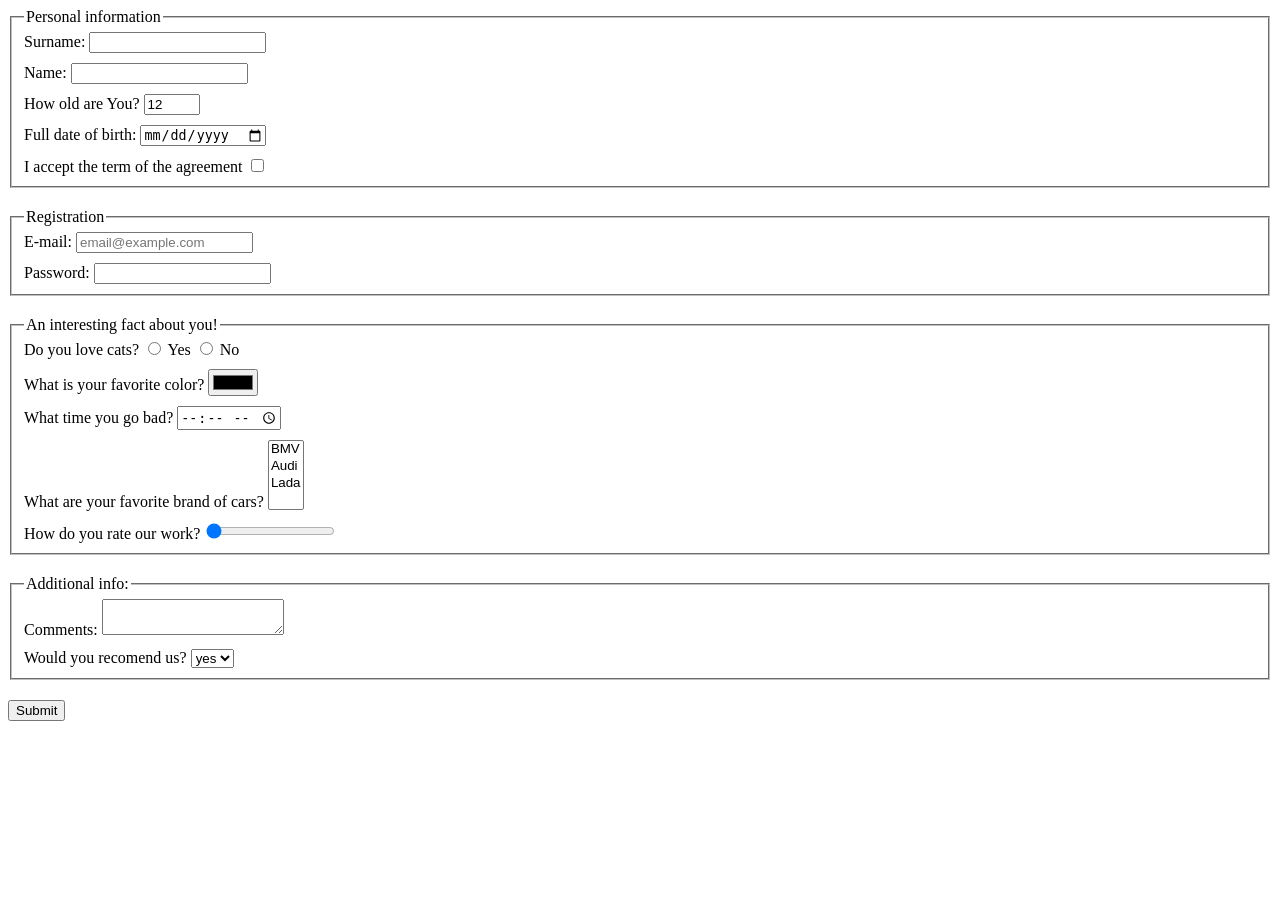
<file: index.html>
<!doctype html><html lang="en"><head><meta charset="UTF-8"><meta name="viewport" content="width=device-width, user-scalable=no, initial-scale=1.0, maximum-scale=1.0, minimum-scale=1.0"><meta http-equiv="X-UA-Compatible" content="ie=edge"><title>HTML Form</title><link rel="stylesheet" href="style.41548cfa.css"></head><body> <form action="https://mate-academy-form-lesson.herokuapp.com/create-application" method="post"> <fieldset class="block"> <legend>Personal information</legend> <label class="groups"> Surname: <input type="text" name="surname" required> </label> <label class="groups"> Name: <input type="text" name="Name" required> </label> <label class="groups"> How old are You? <input type="number" name="year" value="12" min="1" max="100" required> </label> <label class="groups"> Full date of birth: <input type="date" name="birthday" required> </label> <label class="groups"> <label>I accept the term of the agreement</label> <input type="checkbox" name="term" required> </label> </fieldset> <fieldset class="block"> <legend>Registration</legend> <label class="groups"> E-mail: <input type="email" name="email" placeholder="email@example.com" required> </label> <label class="groups"> Password: <input type="password" name="password" minlength="6" maxlength="12" required> </label> </fieldset> <fieldset class="block"> <legend>An interesting fact about you!</legend> <label class="groups"> Do you love cats? <label> <input type="radio" name="loveCat" value="yes"> Yes </label> <label> <input type="radio" name="loveCat" value="no"> No </label> </label> <label class="groups"> What is your favorite color? <input type="color" name="favoriteColor"> </label> <label class="groups"> What time you go bad? <input type="time" name="badTime"> </label> <label class="groups"> What are your favorite brand of cars? <select name="brandOfCar" multiple> <option value="BMV">BMV</option> <option value="Audi">Audi</option> <option value="Lada">Lada</option> </select> </label> <label class="groups"> How do you rate our work? <input type="range" name="rateOurWork" value="0"> </label> </fieldset> <fieldset class="block"> <legend>Additional info:</legend> <label class="groups"> Comments: <textarea name="comments" cols="20" rows="2" autocomplete="off"></textarea> </label> <label class="groups"> Would you recomend us? <select name="recomend"> <option value="yes">yes</option> <option value="no">no</option> </select> </label> </fieldset> <button type="submit">Submit</button> </form> <script type="text/javascript" src="main.e97352c4.js"></script> </body></html>
</file>
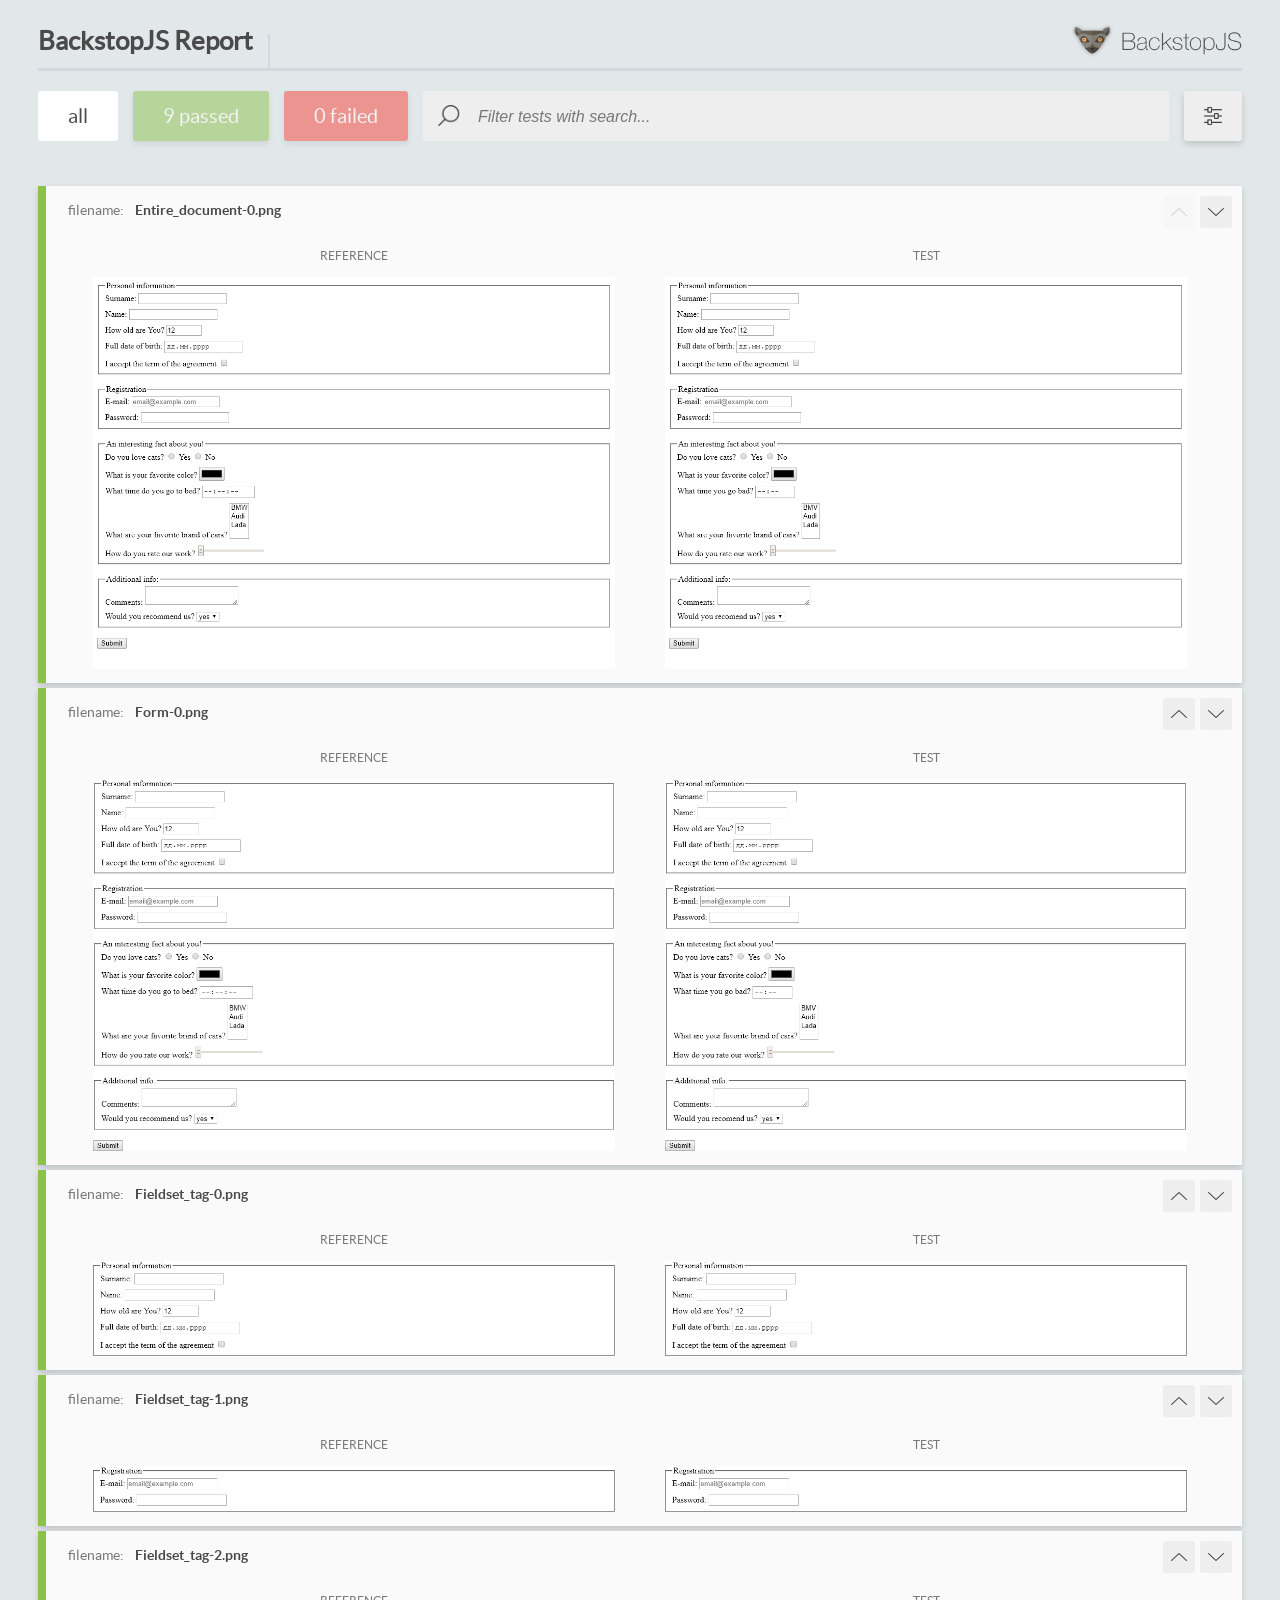
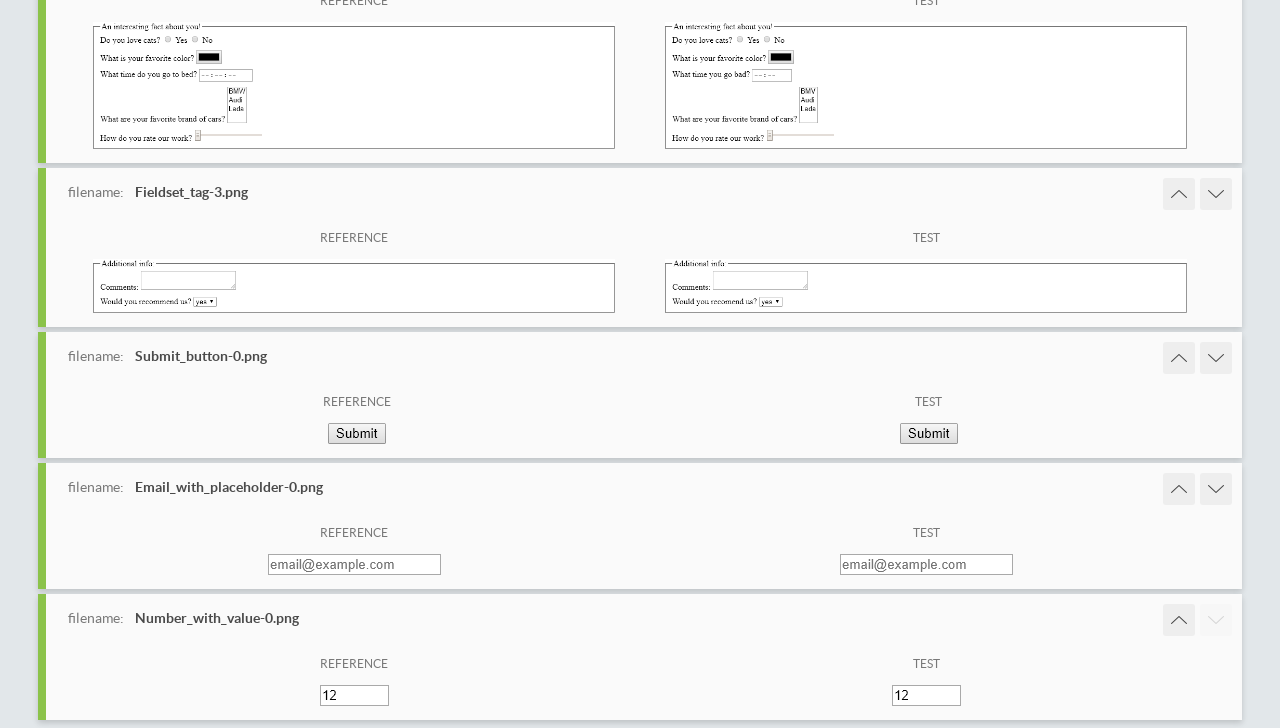
<file: report/html_report/index.html>
<!DOCTYPE html>
<html>
  <head>
    <meta charset="utf-8">
    <title>BackstopJS Report</title>

    <style>
      @font-face {
          font-family: 'latoregular';
          src: url('./assets/fonts/lato-regular-webfont.woff2') format('woff2'),
              url('./assets/fonts/lato-regular-webfont.woff') format('woff');
          font-weight: 400;
          font-style: normal;
      }
      @font-face {
          font-family: 'latobold';
          src: url('./assets/fonts/lato-bold-webfont.woff2') format('woff2'),
              url('./assets/fonts/lato-bold-webfont.woff') format('woff');
          font-weight: 700;
          font-style: normal;
      }

      .ReactModal__Body--open {
          overflow: hidden;
      }
      .ReactModal__Body--open .header {
        display: none;
      }

    </style>
  </head>
  <body style="background-color: #E2E7EA">
    <div id="root">

    </div>
    <script type="text/javascript">
      function report (report) { // eslint-disable-line no-unused-vars
        window.tests = report;
      }
    </script>
    <script type="text/javascript" src="config.js"></script>
    <script type="text/javascript" src="index_bundle.js"></script>
  </body>
</html>
</file>
<file: style.41548cfa.css>
.groups{display:block;margin-bottom:10px}.block{margin-bottom:20px;padding-bottom:0}
/*# sourceMappingURL=style.41548cfa.css.map */
</file>
